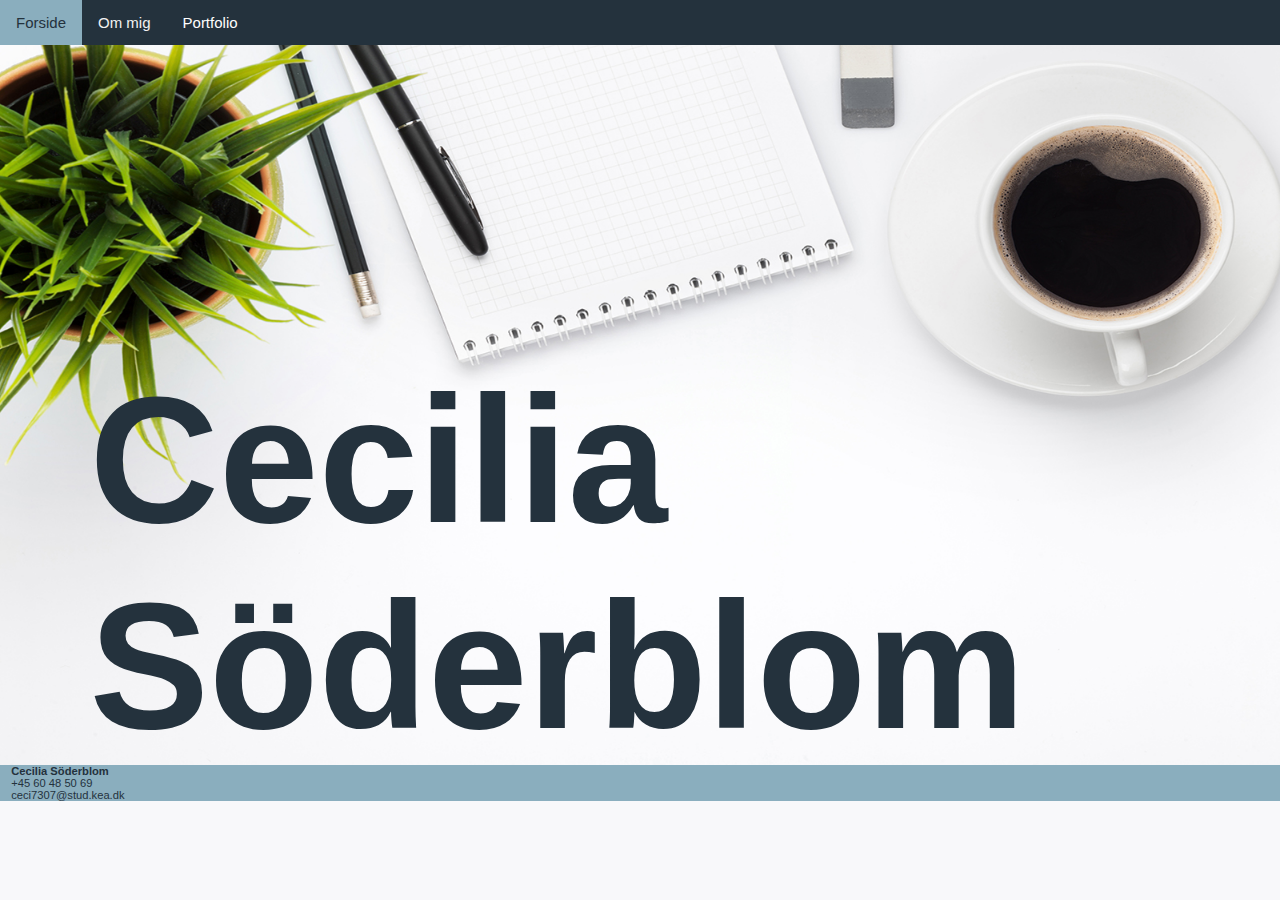
<file: index.html>
<!doctype html>
<html class="no-js" lang="da">

<head>
    <meta charset="utf-8">
    <title>Cecilia S. Portfolio</title>
    <meta name="viewport" content="width=device-width, initial-scale=1.0">
    <link rel="stylesheet" href="styletile.css">


<link rel="apple-touch-icon" sizes="180x180" href="apple-touch-icon.png">
<link rel="icon" type="image/png" sizes="32x32" href="favicon-32x32.png">
<link rel="icon" type="image/png" sizes="16x16" href="favicon-16x16.png">
<link rel="manifest" href="site.webmanifest">
<link rel="mask-icon" href="safari-pinned-tab.svg" color="#5bbad5">
<link rel="shortcut icon" href="favicon.ico">
<meta name="msapplication-TileColor" content="#da532c">
<meta name="msapplication-config" content="browserconfig.xml">
<meta name="theme-color" content="#ffffff">

</head>

    <body>


    <!-- Navigation -->



        <div class="nav">
  <a href="index.html">Forside</a>
  <a href="cv.html">Om mig</a>

            <div class="dropdown">
    <button class="dropbtn">Portfolio
      <i class="fa fa-caret-down"></i>
    </button>
    <div class="dropdown-content">
      <a href="tema1.html">Tema 1</a>
      <a href="tema2.html">Tema 2</a>
      <a href="tema3.html">Tema 3</a>
        <a href="tema4.html">Tema 4</a>
    </div>
  </div>

    </div>
          <!-- Sidens indhold -->

        <!-- FORSIDE -->

            <!--   <div id="logo">
            <a href="index.html">
           <img src="digconlogo3.png" alt="Digcon logo">
            </a>
            </div>
-->

    <section id="splash">

        <div id="baggrund"></div>

        <div id="h1_txt">
        <h1>Cecilia Söderblom</h1>
            </div>

            <div id="p1_txt">

                <p>Multimediedesign</p>
                </div>

            <div id="p2_txt">
              <p>Københavns Erhvervsakademi</p>
            </div>

            <div id="p3_txt">
              <p>1. Semester</p>
            </div>

        </section>


        <script src="https://code.jquery.com/jquery-3.3.1.min.js"></script>
<script src="javascript.js"></script>

    <footer><p><strong>Cecilia Söderblom</strong></p> <p>+45 60 48 50 69</p><p>ceci7307@stud.kea.dk</p></footer>
    </body>
</html>
</file>
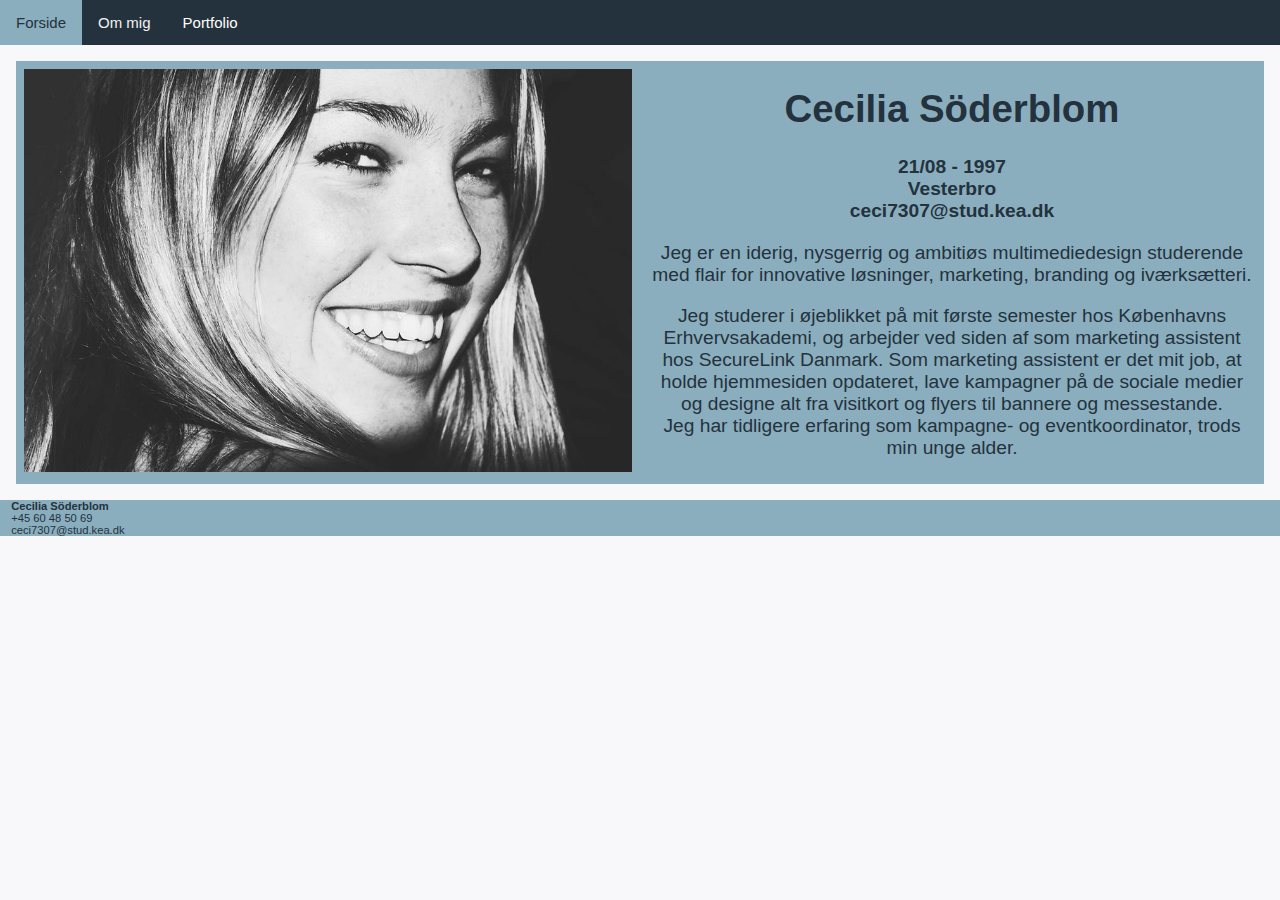
<file: cv.html>
<!doctype html>
<html class="no-js" lang="da">

<head>
    <meta charset="utf-8">
    <title>Cecilia S. Portfolio</title>
    <meta name="viewport" content="width=device-width, initial-scale=1.0">
    <link rel="stylesheet" href="styletile.css">

    <link rel="apple-touch-icon" sizes="180x180" href="apple-touch-icon.png">
<link rel="icon" type="image/png" sizes="32x32" href="favicon-32x32.png">
<link rel="icon" type="image/png" sizes="16x16" href="favicon-16x16.png">
<link rel="manifest" href="site.webmanifest">
<link rel="mask-icon" href="safari-pinned-tab.svg" color="#5bbad5">
<link rel="shortcut icon" href="favicon.ico">
<meta name="msapplication-TileColor" content="#da532c">
<meta name="msapplication-config" content="browserconfig.xml">
<meta name="theme-color" content="#ffffff">

</head>

    <body>

         <!-- Navigation -->

        <div class="nav">
  <a href="index.html" class="active">Forside</a>
  <a href="cv.html">Om mig</a>

            <div class="dropdown">
    <button class="dropbtn">Portfolio
      <i class="fa fa-caret-down"></i>
    </button>
    <div class="dropdown-content">
      <a href="tema1.html">Tema 1</a>
      <a href="tema2.html">Tema 2</a>
      <a href="tema3.html">Tema 3</a>
        <a href="tema4.html">Tema 4</a>
    </div>
  </div>

    </div>
          <!-- Sidens indhold -->

        <section id="cv">


        <div class="sectionwrapper">
            <div class="columncv">
                <div id="cvimg">
                    <img src="mig.jpg" alt="Cecilia Söderblom">
                    </div>
            </div>

               <div class="columncv">
                <div id="cvtxt">

                    <h1>Cecilia Söderblom</h1>
        <h2>21/08 - 1997</h2>
        <h2>Vesterbro</h2>
        <h2>ceci7307@stud.kea.dk</h2>

                    <p>Jeg er en iderig, nysgerrig og ambitiøs multimediedesign studerende med flair for innovative løsninger, marketing, branding og iværksætteri.</p>

                    <p>Jeg studerer i øjeblikket på mit første semester hos Københavns Erhvervsakademi, og arbejder ved siden af som marketing assistent hos SecureLink Danmark. Som marketing assistent er det mit job, at holde hjemmesiden opdateret, lave kampagner på de sociale medier og designe alt fra visitkort og flyers til bannere og messestande. <br>
Jeg har tidligere erfaring som kampagne- og eventkoordinator, trods min unge alder.
</p>

                </div>

            </div>

        </div>



    </section>
           <script src="https://code.jquery.com/jquery-3.3.1.min.js"></script>
<script src="javascript.js"></script>

     <footer><p><strong>Cecilia Söderblom</strong></p> <p>+45 60 48 50 69</p><p>ceci7307@stud.kea.dk</p></footer>
    </body>
</html>
</file>
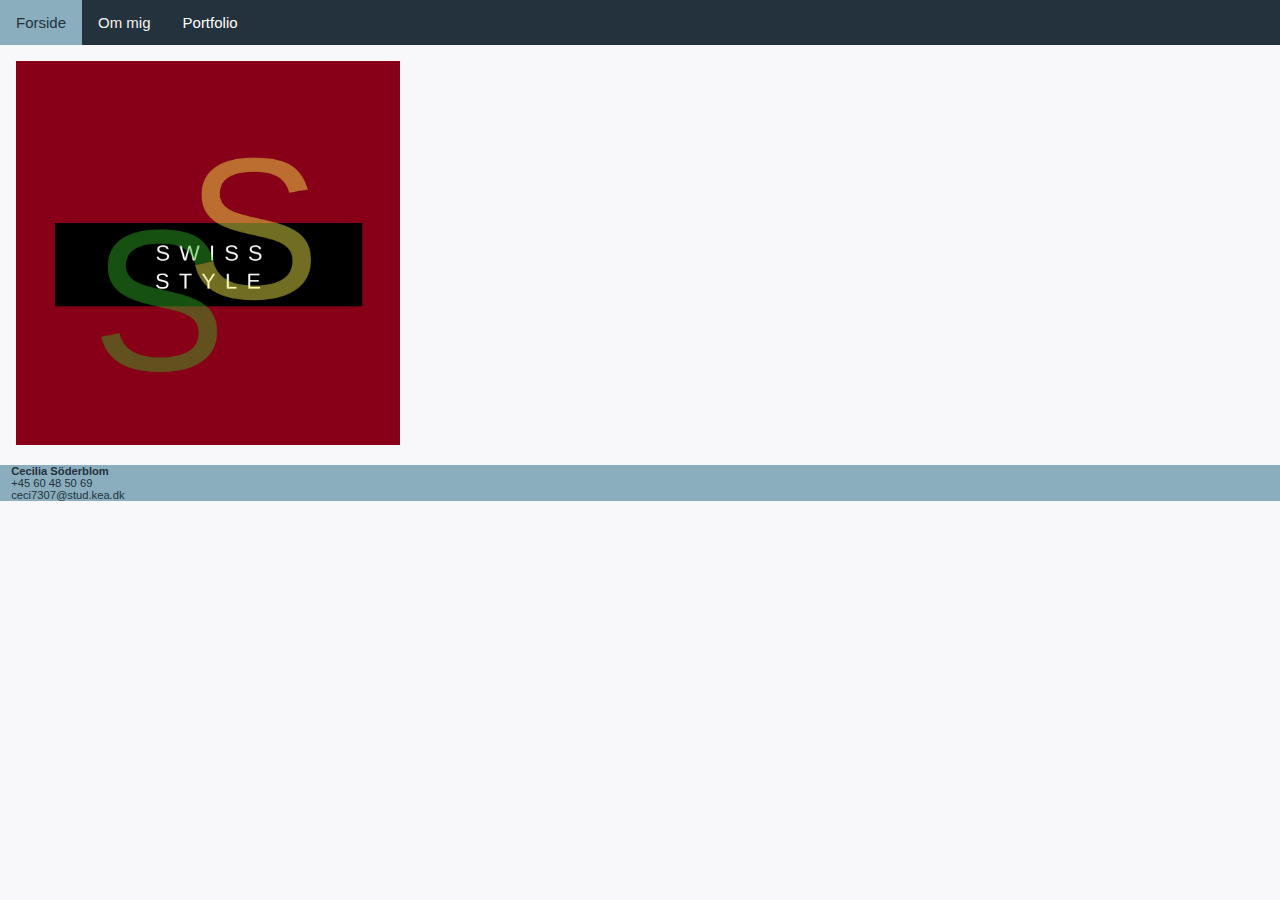
<file: tema1.html>
<!doctype html>
<html class="no-js" lang="da">

<head>
    <meta charset="utf-8">
    <title>Cecilia S. Portfolio</title>
    <meta name="viewport" content="width=device-width, initial-scale=1.0">
    <link rel="stylesheet" href="styletile.css">

    <link rel="apple-touch-icon" sizes="180x180" href="apple-touch-icon.png">
<link rel="icon" type="image/png" sizes="32x32" href="favicon-32x32.png">
<link rel="icon" type="image/png" sizes="16x16" href="favicon-16x16.png">
<link rel="manifest" href="site.webmanifest">
<link rel="mask-icon" href="safari-pinned-tab.svg" color="#5bbad5">
<link rel="shortcut icon" href="favicon.ico">
<meta name="msapplication-TileColor" content="#da532c">
<meta name="msapplication-config" content="browserconfig.xml">
<meta name="theme-color" content="#ffffff">

</head>

    <body>

         <!-- Navigation -->

        <div class="nav">
  <a href="index.html" class="active">Forside</a>
  <a href="cv.html">Om mig</a>

            <div class="dropdown">
    <button class="dropbtn">Portfolio
      <i class="fa fa-caret-down"></i>
    </button>
    <div class="dropdown-content">
      <a href="tema1.html">Tema 1</a>
      <a href="tema2.html">Tema 2</a>
      <a href="tema3.html">Tema 3</a>
        <a href="tema4.html">Tema 4</a>
    </div>
  </div>

    </div>
          <!-- Sidens indhold -->




            <div class="columntema">
                <div id="imgt1">
        <a href="http://digcon.dk/kea/01-web/04-responsive/01_04_04_responsive_v3/">
                    <img src="swiss.png" alt="01.04.04 Responsive_site_v3">

             <div class="overlay">
    <div class="tematext">Stilarter -<br>01.04.04 Responsive_site_v3</div>
  </div>

         </a>
                </div>

            </div>





       <script src="https://code.jquery.com/jquery-3.3.1.min.js"></script>
<script src="javascript.js"></script>

   <footer><p><strong>Cecilia Söderblom</strong></p> <p>+45 60 48 50 69</p><p>ceci7307@stud.kea.dk</p></footer>
    </body>
</html>
</file>
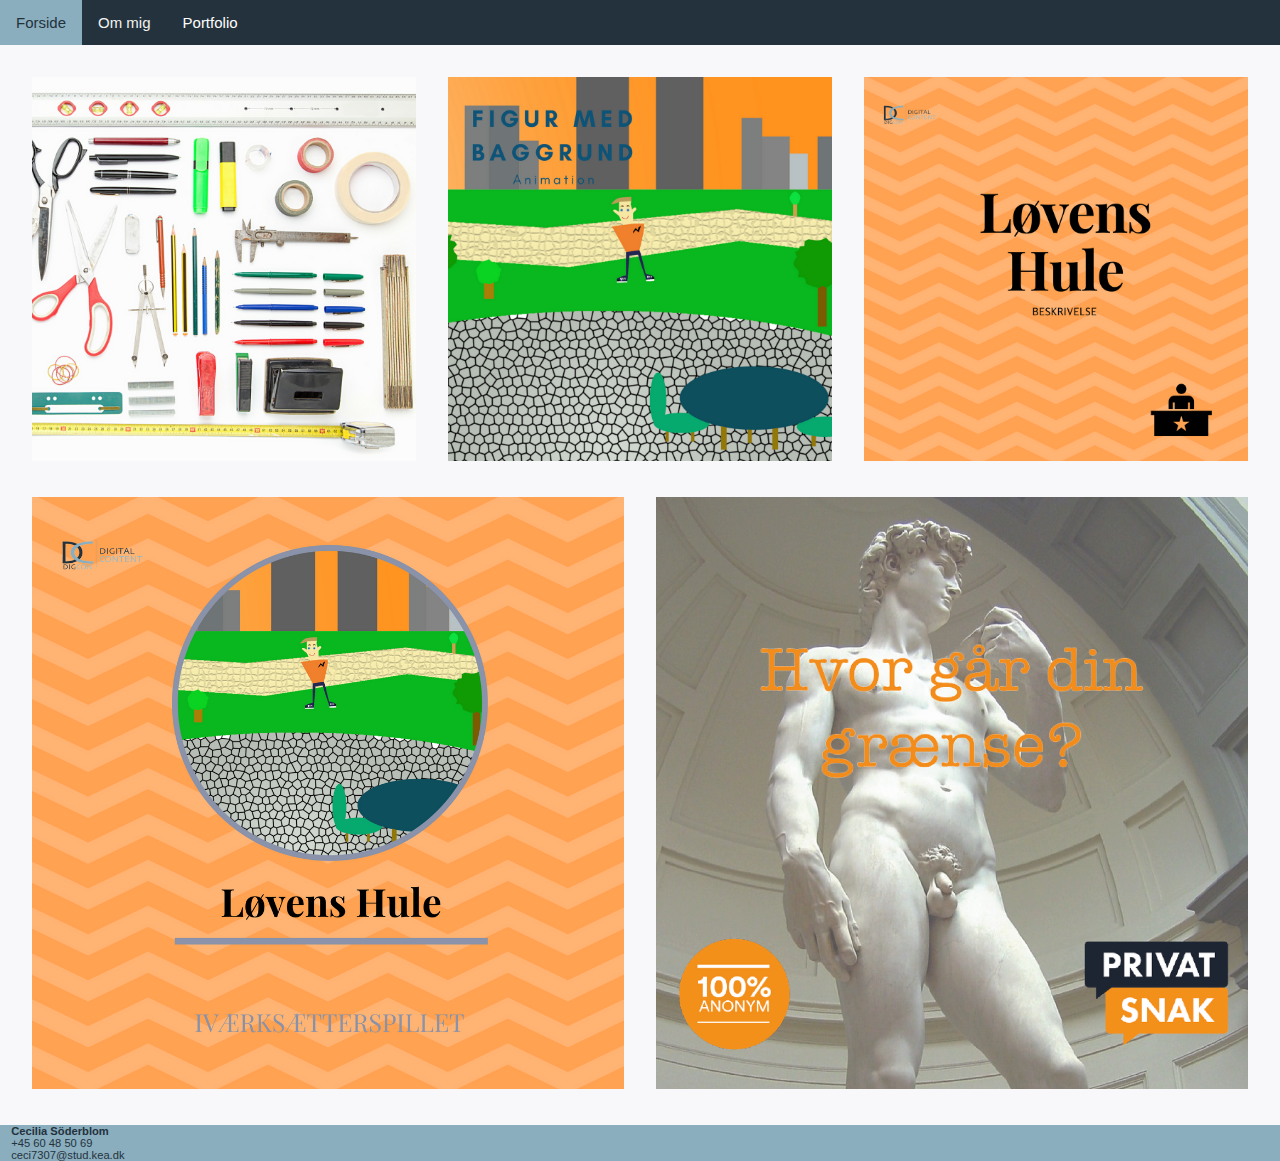
<file: tema2.html>
<!doctype html>
<html class="no-js" lang="da">

<head>
    <meta charset="utf-8">
    <title>Cecilia S. Portfolio</title>
    <meta name="viewport" content="width=device-width, initial-scale=1.0">
    <link rel="stylesheet" href="styletile.css">
</head>

    <body>

         <!-- Navigation -->

        <div class="nav">
  <a href="index.html" class="active">Forside</a>
  <a href="cv.html">Om mig</a>

            <div class="dropdown">
    <button class="dropbtn">Portfolio
      <i class="fa fa-caret-down"></i>
    </button>
    <div class="dropdown-content">
      <a href="tema1.html">Tema 1</a>
      <a href="tema2.html">Tema 2</a>
      <a href="tema3.html">Tema 3</a>
        <a href="tema4.html">Tema 4</a>

        <link rel="apple-touch-icon" sizes="180x180" href="apple-touch-icon.png">
<link rel="icon" type="image/png" sizes="32x32" href="favicon-32x32.png">
<link rel="icon" type="image/png" sizes="16x16" href="favicon-16x16.png">
<link rel="manifest" href="site.webmanifest">
<link rel="mask-icon" href="safari-pinned-tab.svg" color="#5bbad5">
<link rel="shortcut icon" href="favicon.ico">
<meta name="msapplication-TileColor" content="#da532c">
<meta name="msapplication-config" content="browserconfig.xml">
<meta name="theme-color" content="#ffffff">

    </div>
  </div>

    </div>
          <!-- Sidens indhold -->

        <div class="sectionwrapper">

            <div class="columntema">
                <div id="imgt3">
    <a href="beskrivelse_animation.pdf" download>

                    <img src="sketch.png" alt="02.01.02 Beskrivelser af stil og skitser op karakterdesign">

             <div class="overlay">
    <div class="tematext">Beskrivelser af stil og skitser på karakterdesign -<br>02.01.02</div>
  </div>

     </a>
                </div>
    </div>


                  <div class="columntema">
                <div id="imgt3_2">
        <a href="http://digcon.dk/kea/02-animation/GrAn/">
                    <img src="figurmbaggrund.png" alt="02.01.04 Scene med baggrund og figurer">

             <div class="overlay">
    <div class="tematext">Scene med baggrund og figurer -<br>02.01.04</div>
  </div>

         </a>
                </div>
    </div>


            <div class="columntema">
                <div id="imgt3_4">
         <a href="animationopg.pdf" download>
                    <img src="l%C3%B8venshulebesk.png" alt="02.03.03 Animations opgaven">

             <div class="overlay">
    <div class="tematext">Løvernes Hule -<br>02.03.03 Animations opgaven</div>
  </div>

         </a>
                </div>
    </div>

                        <div class="columntema">
                <div id="imgt3_6">
        <a href="http://www.digcon.dk/kea/02-animation/03-/endelig-animation/index.html">
                    <img src="L%C3%B8venshulespil.png" alt="Selve spillet">

             <div class="overlay">
    <div class="tematext">Løvernes Hule -<br>Spillet</div>
  </div>

         </a>
                </div>
    </div>



               <div class="columntema">
                <div id="imgt3_5">
        <a href="http://digcon.dk/kea/02-animation/gruppe9/">
                    <img src="privatsnak.png" alt="02.05.01 Endelig opgave">

             <div class="overlay">
    <div class="tematext">Projekt Privat Snak-<br>02.05.01 Endelig opgave</div>
  </div>

         </a>
                </div>
    </div>


        </div>







               <script src="https://code.jquery.com/jquery-3.3.1.min.js"></script>
<script src="javascript.js"></script>

     <footer><p><strong>Cecilia Söderblom</strong></p> <p>+45 60 48 50 69</p><p>ceci7307@stud.kea.dk</p></footer>
    </body>
</html>
</file>
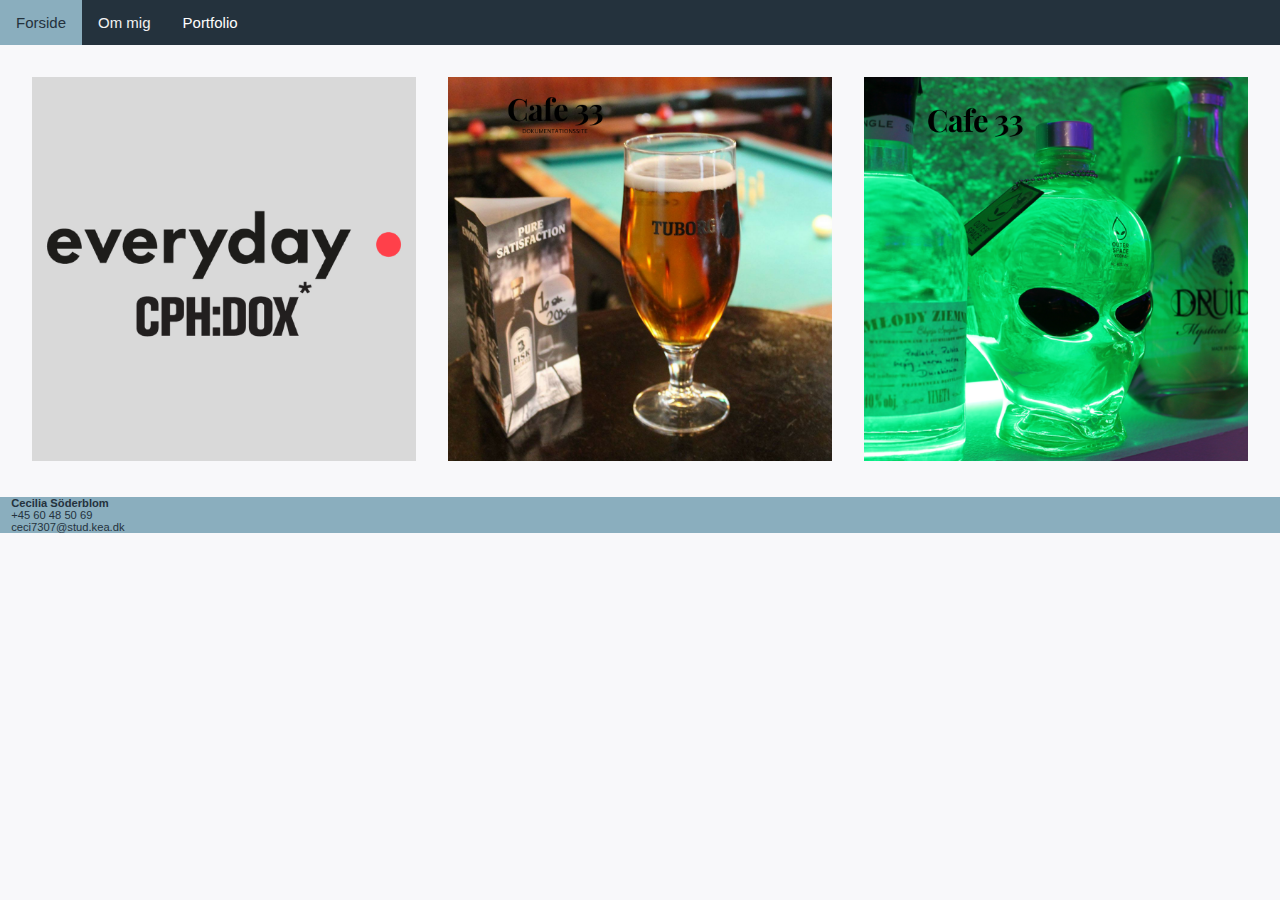
<file: tema3.html>
<!doctype html>
<html class="no-js" lang="da">

<head>
    <meta charset="utf-8">
    <title>Cecilia S. Portfolio</title>
    <meta name="viewport" content="width=device-width, initial-scale=1.0">
    <link rel="stylesheet" href="styletile.css">

    <link rel="apple-touch-icon" sizes="180x180" href="apple-touch-icon.png">
<link rel="icon" type="image/png" sizes="32x32" href="favicon-32x32.png">
<link rel="icon" type="image/png" sizes="16x16" href="favicon-16x16.png">
<link rel="manifest" href="site.webmanifest">
<link rel="mask-icon" href="safari-pinned-tab.svg" color="#5bbad5">
<link rel="shortcut icon" href="favicon.ico">
<meta name="msapplication-TileColor" content="#da532c">
<meta name="msapplication-config" content="browserconfig.xml">
<meta name="theme-color" content="#ffffff">

</head>

    <body>

         <!-- Navigation -->

        <div class="nav">
  <a href="index.html" class="active">Forside</a>
  <a href="cv.html">Om mig</a>

            <div class="dropdown">
    <button class="dropbtn">Portfolio
      <i class="fa fa-caret-down"></i>
    </button>
    <div class="dropdown-content">
      <a href="tema1.html">Tema 1</a>
      <a href="tema2.html">Tema 2</a>
      <a href="tema3.html">Tema 3</a>
        <a href="tema4.html">Tema 4</a>
    </div>
  </div>

    </div>
          <!-- Sidens indhold -->


        <div class="sectionwrapper">
            <div class="columntema">
                <div id="imgt2">
        <a href="https://www.youtube.com/watch?v=YYgAsyO4D_w&index=13&list=PLHvG9QDAyDyMINvWebs_SX_PR2DLGOWcV">
                    <img src="cphdox.png" alt="opgave everydayproject F18 (CPH DOX projektet)">

             <div class="overlay">
    <div class="tematext">Laura -<br>Everydayproject F18 (CPH DOX projektet)</div>
  </div>

         </a>
                </div>
    </div>

                <div class="columntema">
                <div id="imgt2_2">
        <a href="http://digcon.dk/kea/03-content/03-redesign/docs/">
                    <img src="cafe33_dokum.png" alt="03.02.01 Dokumentationssite">

             <div class="overlay">
    <div class="tematext">Cafe 33 -<br>03.02.01 Dokumentationssite</div>
  </div>

         </a>
                </div>
    </div>

            <div class="columntema">
                <div id="imgt2_3">
        <a href="http://digcon.dk/kea/03-content/03-redesign/site/">
                    <img src="cafe33.png" alt="03.02.02 Redesign af website">

             <div class="overlay">
    <div class="tematext">Cafe 33 -<br>03.02.02 Redesign af website</div>
  </div>

         </a>
                </div>
    </div>


        </div>





               <script src="https://code.jquery.com/jquery-3.3.1.min.js"></script>
<script src="javascript.js"></script>

     <footer><p><strong>Cecilia Söderblom</strong></p> <p>+45 60 48 50 69</p><p>ceci7307@stud.kea.dk</p></footer>
    </body>
</html>
</file>
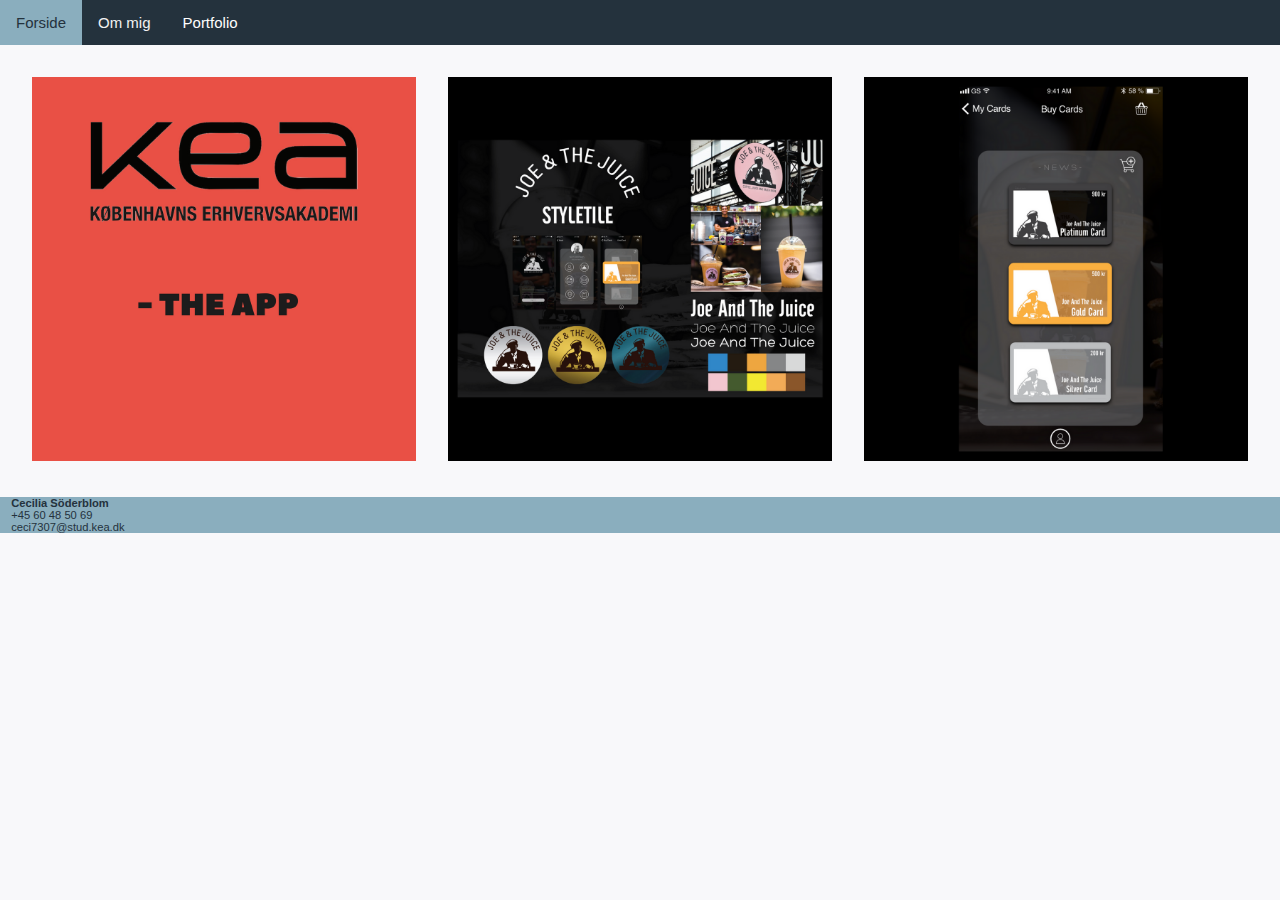
<file: tema4.html>
<!doctype html>
<html class="no-js" lang="da">

<head>
    <meta charset="utf-8">
    <title>Cecilia S. Portfolio</title>
    <meta name="viewport" content="width=device-width, initial-scale=1.0">
    <link rel="stylesheet" href="styletile.css">

    <link rel="apple-touch-icon" sizes="180x180" href="apple-touch-icon.png">
<link rel="icon" type="image/png" sizes="32x32" href="favicon-32x32.png">
<link rel="icon" type="image/png" sizes="16x16" href="favicon-16x16.png">
<link rel="manifest" href="site.webmanifest">
<link rel="mask-icon" href="safari-pinned-tab.svg" color="#5bbad5">
<link rel="shortcut icon" href="favicon.ico">
<meta name="msapplication-TileColor" content="#da532c">
<meta name="msapplication-config" content="browserconfig.xml">
<meta name="theme-color" content="#ffffff">

</head>

    <body>

         <!-- Navigation -->

        <div class="nav">
  <a href="index.html" class="active">Forside</a>
  <a href="cv.html">Om mig</a>

            <div class="dropdown">
    <button class="dropbtn">Portfolio
      <i class="fa fa-caret-down"></i>
    </button>
    <div class="dropdown-content">
      <a href="tema1.html">Tema 1</a>
      <a href="tema2.html">Tema 2</a>
      <a href="tema3.html">Tema 3</a>
        <a href="tema4.html">Tema 4</a>
    </div>
  </div>

    </div>
          <!-- Sidens indhold -->

         <div class="sectionwrapper">

             <div class="columntema">
                <div id="imgt3">
        <a href="https://xd.adobe.com/view/527b8c1c-ff4e-4268-6caa-fac9849f8956-244a/">
                    <img src="keaapp.png" alt="04.02.03 Præsentation af KEA app">

             <div class="overlay">
    <div class="tematext">KEA THE APP -<br>04.02.03</div>
  </div>

         </a>
                </div>
    </div>


        <div class="columntema">
                <div id="imgt3_1">
        <a href="http://digcon.dk/kea/04-ux/projekt-joe/forside.html">
                    <img src="joe_dokum.png" alt="04.03.02 Link til dokumentationssite">

             <div class="overlay">
    <div class="tematext">Projekt Joe & the Juice -<br>04.03.02 dokumentationssite</div>
  </div>

         </a>
                </div>
    </div>
             <div class="columntema">
                <div id="imgt3_2">
        <a href="https://docs.google.com/presentation/d/1pWQb4gvh2VGznlGRI27tVk-S6iB3V1NW5yOlHA58d5g/edit#slide=id.p">
                    <img src="Joepr%C3%A6sen.png" alt="04.03.03 Link til præsentation">

             <div class="overlay">
    <div class="tematext">Projekt Joe & the Juice -<br>04.03.03 Google Slide præsentation</div>
  </div>

         </a>
                </div>
    </div>

        </div>







               <script src="https://code.jquery.com/jquery-3.3.1.min.js"></script>
<script src="javascript.js"></script>

     <footer><p><strong>Cecilia Söderblom</strong></p> <p>+45 60 48 50 69</p><p>ceci7307@stud.kea.dk</p></footer>
    </body>
</html>
</file>
<file: styletile.css>
/* BASIS */

body {
    background-color: #F8F8FA;
    margin: 0;
}

img {
    width: 100%;
}

h1 {
    color: #24323D;
    font-family: Sukhumvit Set, sans-serif;
}

h2 {
    color: #24323D;
    font-family: Sukhumvit Set, sans-serif;
    font-size: 1em;
    margin: 0;

}

p {
    font-family: Sukhumvit Set, sans-serif;
}

/* Navigation */

.nav {
    background-color: #24323D;
    overflow: hidden;
}

.nav a {
    float: left;
    display: block;
    color: #f2f2f2;
    text-align: center;
    padding: 14px 16px;
    text-decoration: none;
    font-size: 15px;
    font-family: helvetica, sans-serif;
}

.nav a:hover {
    background-color: #8AAEBE;
    color: #24323D;
}

.dropdown {
    float: left;
    overflow: hidden;
}

.dropdown .dropbtn {
    font-size: 15px;
    border: none;
    outline: none;
    color: white;
    padding: 14px 16px;
    background-color: inherit;
    font-family: helvetica, sans-serif;
    margin: 0;
}

.navbar a:hover,
.dropdown:hover .dropbtn {
    background-color: #8AAEBE;
    color: #24323D;
}

.dropdown-content {
    display: none;
    position: absolute;
    background-color: #8AAEBE;
    min-width: 160px;
    box-shadow: 0px 8px 16px 0px rgba(0, 0, 0, 0.2);
    z-index: 1;
}

.dropdown-content a {
    float: none;
    color: #24323D;
    padding: 12px 16px;
    text-decoration: none;
    display: block;
    text-align: left;
}

.dropdown-content a:hover {
    background-color: #F8F8FA;
}

.dropdown:hover .dropdown-content {
    display: block;
}

/* FORSIDE */

#splash {
    width: 100vw;
    height: 56.25vw;

    position: relative;
}

#baggrund {
    width: 100%;
    height: 100%;
    background-image: url(skrivebord_4.jpg);
    background-size: 100% 100%;
    position: absolute;

}

#h1_txt {
    position: absolute;
    top: 15vw;
    left: 7vw;
    font-size: 7vw;
    color: #24323D;
}

#p1_txt {
    position: absolute;
    top: 33vw;
    left: 9vw;

    font-size: 3vw;
    color: #8AAEBE;
}

#p2_txt {
    position: absolute;
    top: 33vw;
    left: 34vw;


    font-size: 3vw;
    color: #8AAEBE;
}

#p3_txt {
    position: absolute;
    top: 33vw;
    left: 74vw;


    font-size: 3vw;
    color: #8AAEBE;
}


/* portfolio */

.sectionwrapper {
    display: flex;
    flex-wrap: wrap;
    margin: 1em;
}

#imgt1 {
    display: block;
    width: 100%;
    height: auto;
}

.columntema {

    position: relative;
    width: 30%;
    margin: 1em;
    flex-basis: 300px;
    flex-grow: 1;
}

.overlay {
    position: absolute;
    top: 0;
    bottom: 0;
    left: 0;
    right: 0;
    height: 100%;
    width: 100%;
    opacity: 0;
    transition: .5s ease;
    background-color: #8AAEBE;
}

.columntema:hover .overlay {
    opacity: 1;
}

.tematext {
    color: #24323D;
    font-size: 3vw;
    position: absolute;
    top: 50%;
    left: 50%;
    transform: translate(-50%, -50%);
    -ms-transform: translate(-50%, -50%);
    text-align: center;
}

#imgt2 {
    display: block;
    max-width: 100%;
    height: auto;
}

#imgt3 {
    display: block;
    width: 100%;
    height: auto;
}



/* CV */

.columncv {
    flex-basis: 300px;
    flex-grow: 1;
    background-color: #8AAEBE;
}

#cvtxt {
    color: #24323D;
    font-size: 1.2em;
    text-align: center;
    margin: 0.5em;
}

#cvimg {
    margin: 0.5em;
}

/* FOOTER */

footer {
    width: 100%;
    background-color: #8AAEBE;
    margin-bottom: 0;

}

footer p {
     color: #24323D;
    text-align: left;
    font-family: Sukhumvit Set, sans-serif;
    margin: 0em;
    margin-left: 1em;
    font-size: 0.7em;
}
</file>
